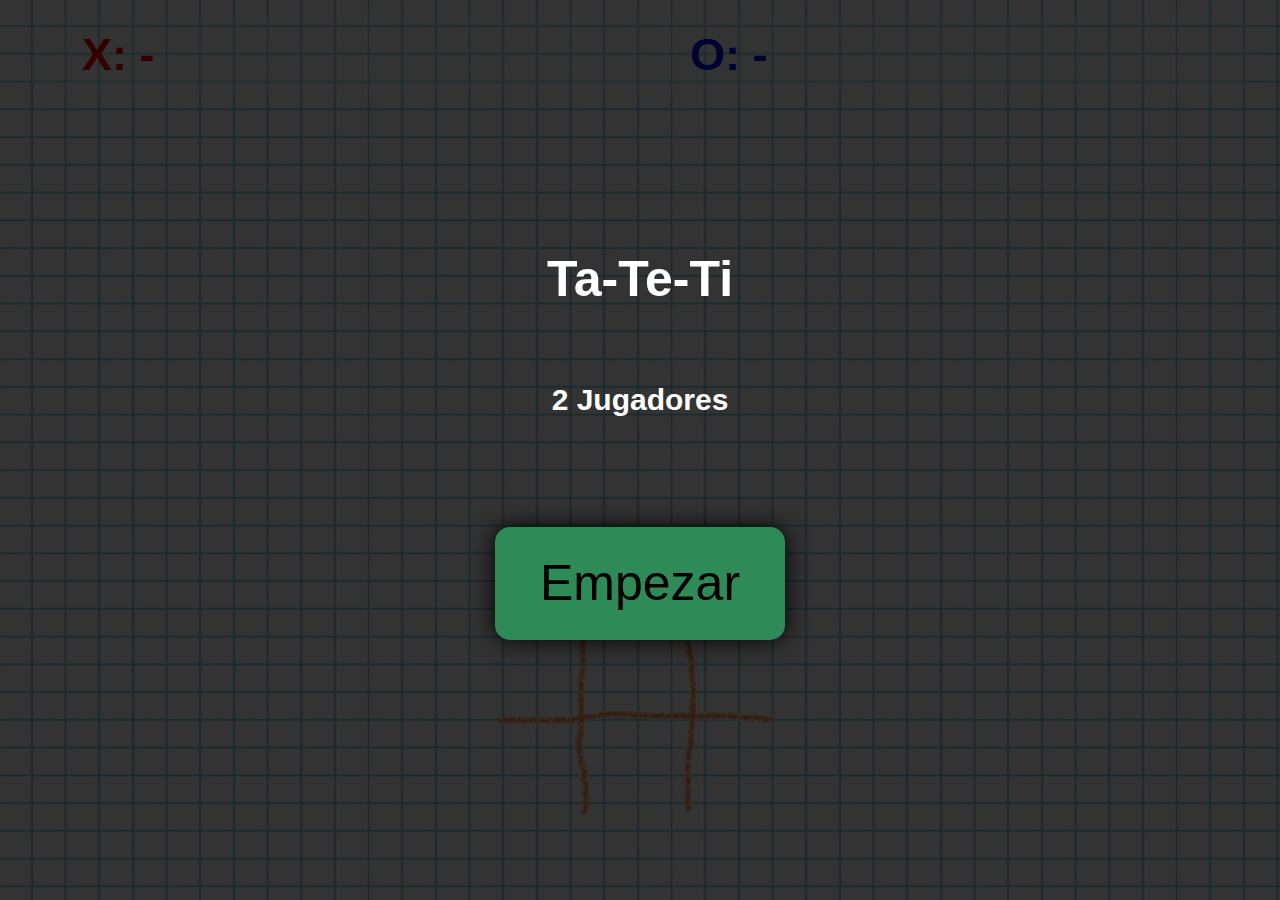
<file: Tateti/index.html>
<!DOCTYPE html>
<html lang="es">
  <head>
    <meta charset="utf-8">
    <meta name="viewport" content="width=device-width">
    <meta name="Description" content="Juego PWA de Ta-Te-Ti para dos jugadores">
    <link rel="icon" sizes="192x192" href="img/icons/icon-192x192.png">

    <!-- Para que sea visible el icono en Safari-->
    <link rel="apple-touch-icon" href="img/icons/icon-192x192.png">
    
    <title>Tatetí</title>
    <link href="css/style.css" rel="stylesheet" type="text/css" />
    <link href="manifest.json" rel="manifest">
  </head>
  <header>
    <img alt="dedo" id="jugadaX" class="imgHide" src="img/dedo.png" alt="" width="48" height="48">
    <h1 id="puntosX" class="X">X: -</h1>
    <img alt="dedo" id="jugadaO" class="imgHide" src="img/dedo.png" alt="" width="48" height="48">
    <h1 id="puntosO" class="O">O: -</h1>
  </header>
  <body>
    <article id="inicio" class="modal">
      <section>
        <h3>Ta-Te-Ti</h3>
        <h4>2 Jugadores</h4>
        <button id="botonReinicio" class="botonReinicioOff" onclick="reiniciarPartida()" >Reiniciar</button>
        <button id="botonInicio" class="inicio" onclick="iniciarPartida(true)">Empezar</button>
      </section>
    </article>
    <article id="campeon" class="modalGanadorOff">
      <img alt="copa" class="modalGanadorOff" id="imagenCopa" src="img/copaO.png"> 
      <button id="botonReinicioPartida" class="botonReinicioPartidaOff" onclick="reiniciarPartida()" >Reiniciar</button>
    </article>
    <section id="tablero"> 
     <!-- se generan las casillas en tiempo de ejecución: función dibujarTablero()-->
    </section>
    <script src="js/script.js"></script>
    <script src="js/app.js"></script>
  </body>
  <footer>
    <div id="ganador" class="ganadorOff"></div>
    <button id="botonContinuar" class="btnContinuarOff" onclick="Continuar()" >Continuar</button>
  </footer>
</html>
</file>
<file: Tateti/css/style.css>
@font-face /* Utilizado para poder incorporar fuentes tipográficas específicas */
{
    font-family:"crayon";
    src: url('../font/crayon3.ttf');
}


*
{
    margin: 0;
    padding: 0;
}

body
{
    background-color: rgba(74, 185, 185, 1); /* rgba utiliza canal alfa para manejar transparencias */
    display: grid;
    grid-template-rows: 95px 1fr;
    height: 100vh;
    background-image: url('../img/fondoCuaderno.png');
    background-repeat: repeat; 
}

footer
{
    display: grid;
    grid-template-columns: 2fr 1fr;
}

div
{
    border-radius: 15px;
    align-items: center;
}



header
{
    background-color: rgba(255, 255, 255, 0.2);
    display: grid;
    grid-template-columns: 50px 1fr 50px 1fr;
    align-items: center;
    justify-items: start;
    border-radius: 15px;
    margin: 15px 32px 0 32px;
}

section
{
    width: 310px;
    height: 310px;
    display: grid;
    grid-template-columns: repeat(3,1fr);
    grid-template-rows: repeat(3,1fr);
    gap: 0px;
    margin: auto;
}



section#tablero
{
    background-image: url('../img/fondo.png');
    background-color: transparent;
}

h2
{
    font-family: 'crayon';
    font-size: 85px;
    text-align: center;
    margin: 0;
}

h1
{
    font-family: Arial;
    font-size: 45px;
    
}

.X
{
    transition: 0.3s;
    color: red;
    
}

.O
{
    transition: 0.3s;
    color: blue;
}

.modal
{
    transition: 1s;
    display: grid;
    position: absolute;
    height: 100vh;
    width: 100vw;
    background-color: rgba(0, 0, 0, 0.8);
    overflow: hidden; /* para desplazar los elementos de la pantalla */
}

.modalOff
{
    width: 0;
}



.modal > section /* secciones dentro de algo que tenga clase modal */
{
    display: grid;
    grid-template-rows: 1fr 1fr 1fr;
    grid-template-columns: 1fr;
    height: 400px;
}

.modal > section > h3,.modal > section > h4 /* h3 dentro de secciones que están dentro de algo que tenga clase MODAL */
{
    font-size: 50px;
    font-family: Arial, Helvetica, sans-serif;
    color: white;
    text-align: center;
}

.modal > section > h4
{
    font-size: 30px;
}

.modal > section > button#botonInicio
{
    border-radius: 15px;
    font-size: 50px;
    background-color: seagreen;
    border: 0;
    box-shadow: 0 0 25px 0 rgba(0, 0, 0, 1);
    margin: 10px;
}

.modal > section > button:hover#botonInicio
{
    transition: 1s;
    box-shadow: 0 0 25px 0 rgb(0, 190, 16);
    margin: 0;
    margin: 10px;
}

.botonReinicio
{
    position: absolute;
    display: grid;
    border-radius: 5px;
    font-size: 15px;
    background-color: coral;
    border: 0;
    box-shadow: 0 0 25px 0 rgba(0, 0, 0, 1);
    margin: 20px;
    
}

.botonReinicio:hover
{
    transition: 1s;
    box-shadow: 0 0 25px 0 rgb(236, 76, 2);
    margin: 20px;
}

.botonReinicioOff
{
    transition: 1s;
    display: none;
}

.ganado
{
    transition: 1s;
    color:green ;
   
    
}

div#ganador
{
    margin: 15px;
    margin-top: 0;
    height: 60px;
    
}

.ganador
{
    transition: 1s;
    margin-top: 0;
    height: 60px;
    text-align: center;
    align-items: center;
    color:green;
    font-family: Arial, Helvetica, sans-serif;
    font-size: 37px;
    font-weight: bold;
}

.ganadorOff
{
    width: 0;
}

.imgHide
{
    transition: 1s;
    width: 0;
    height: 0;
}

.imgShow
{
    transition: 1s;
    width: 48px;
    height: 48px;
}

.btnContinuar
{
    display: grid;
    border-radius: 15px;
    font-size: 25px;
    background-color: rgb(46, 79, 139);
    border: 0;
    box-shadow: 0 0 25px 0 rgba(0, 0, 0, 1);
    margin: 10px;
}

.btnContinuarOff
{
    display: none;
}

.modalGanador
{
    transition: 1s;
    display: grid;
    grid-template-columns: 1fr 1fr;
    grid-template-rows: 1fr 1fr;
    position: absolute;
    height: 100vh;
    width: 100vw;
    background-color: rgba(0, 0, 0, 0.8);
    overflow: hidden; /* para desplazar los elementos de la pantalla */
}

.modalGanadorOff
{
    width: 0;
}


.botonReinicioPartida
{
    position: absolute;
    display: grid;
    border-radius: 5px;
    font-size: 15px;
    background-color: coral;
    border: 0;
    box-shadow: 0 0 25px 0 rgba(0, 0, 0, 1);
    margin: 20px;
    
}

.botonReinicioPartida:hover
{
    transition: 1s;
    box-shadow: 0 0 25px 0 rgb(236, 76, 2);
    margin: 20px;
}

.botonReinicioPartidaOff
{
    transition: 1s;
    display: none;
}
</file>
